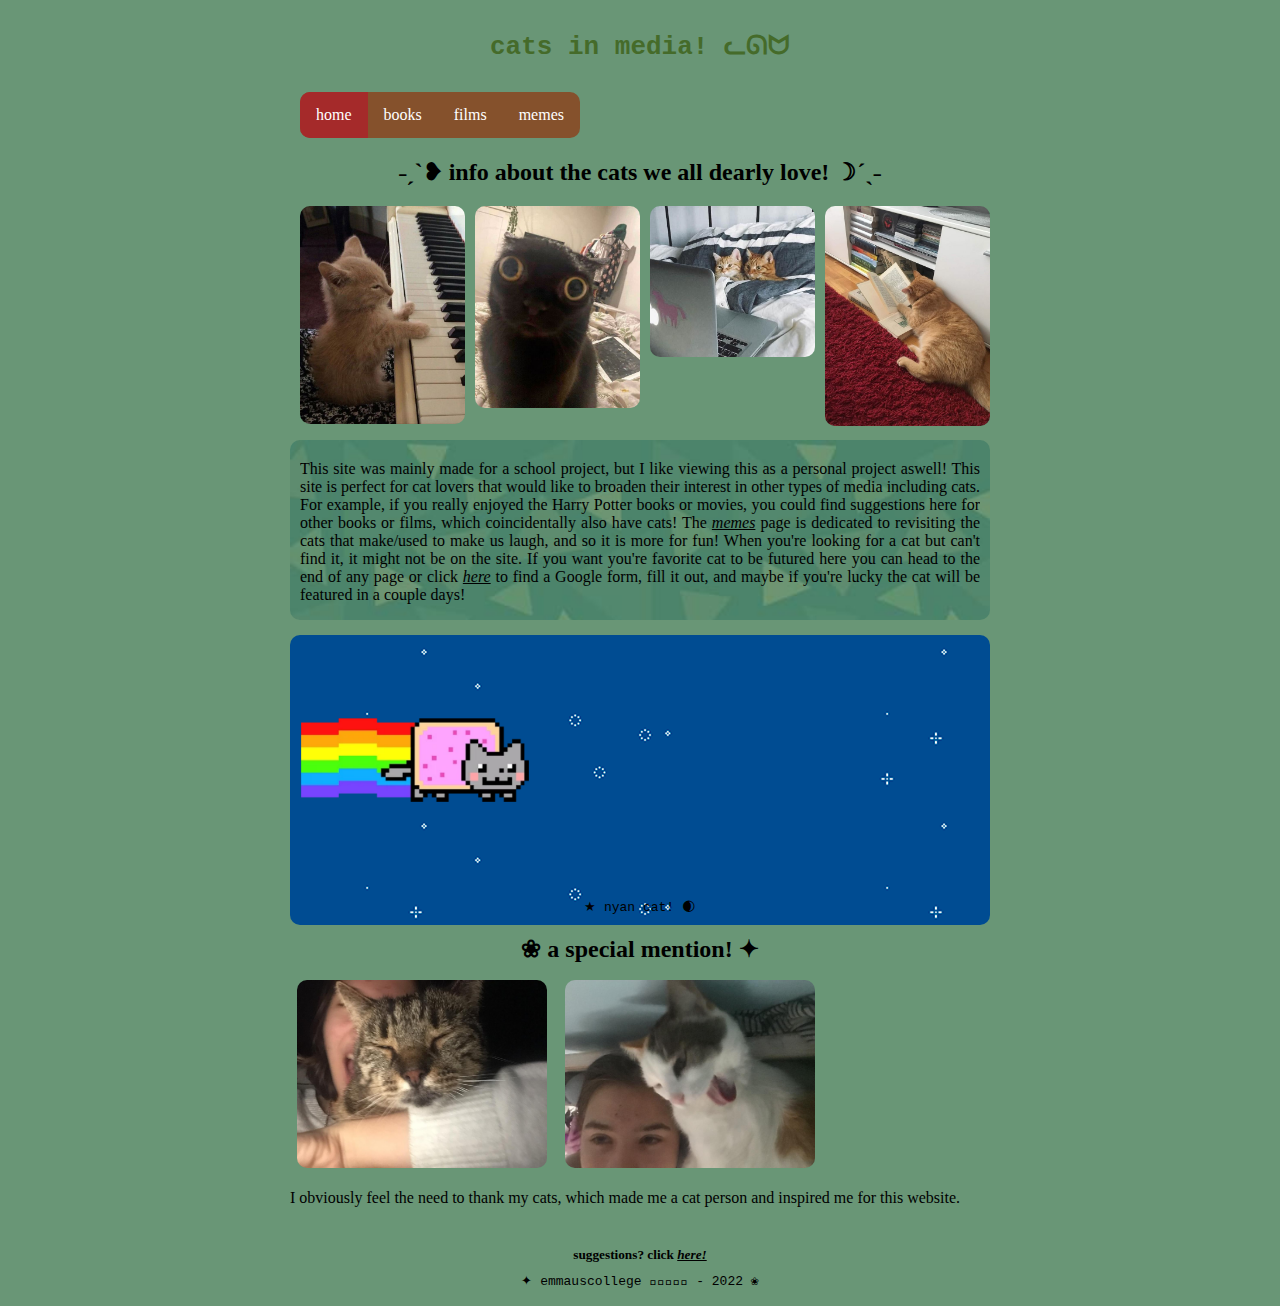
<file: index.html>
<!DOCTYPE html>

<html lang="en">

<head>
  <link rel="stylesheet" href="style.css" />
  <title>cats in media</title>
  <meta charset="UTF-8" />
</head>

<body>
  <div class="page">

    <header>
      <h1 class="title">cats in media! ᓚᘏᗢ</h1>
    </header>

    <nav>
      <ul>
        <li><a class="active" href="index.html">home</a></li>
        <li><a href="books.html">books</a></li>
        <li><a href="films.html">films</a></li>
        <li><a href="memes.html">memes</a></li>
      </ul>
    </nav>

    <div>
      <h2>˗ˏˋ❥ info about the cats we all dearly love! ☽´ˎ˗</h2>
    </div>

    <div class="row">
      <div class="column">
        <img src="afbeeldingen/cat playing piano.jpeg" class="cat_pictures_home">
      </div>
      <div class="column">
        <img src="afbeeldingen/silly cat.jpeg" class="cat_pictures_home">
      </div>
      <div class="column">
        <img src="afbeeldingen/cats watching laptop.jpeg" class="cat_pictures_home">
      </div>
      <div class="column">
        <img src="afbeeldingen/cat reading book.jpeg" class="cat_pictures_home">
      </div>
    </div>

    <div class="box">
      <p> This site was mainly made for a school project, but I like viewing this as a personal project aswell! This
        site is perfect for cat lovers that would like to broaden their interest in other types of media including cats.
        For example, if you really enjoyed the Harry Potter books or movies, you could find suggestions here for other
        books or films, which coincidentally also have cats! The <a href="memes.html"><em>memes</em></a> page is
        dedicated to revisiting the cats that make/used to make us laugh, and so it is more for fun! When you're looking
        for a cat but can't find it, it might not be on the site. If you want you're favorite cat to be futured here you
        can head to the end of any page or click <a href="suggestions.html"><em>here</em></a> to find a Google form,
        fill it out, and maybe if you're lucky the cat will be featured in a couple days!</p>
    </div>

    <div class="nyan_box">
      <img src="afbeeldingen/nyancat.png" class="nyan_cat">
      <p class="smalltext">★ nyan cat! 🌒︎</p>
    </div>

    <h2> ❀ a special mention! ✦ </h2>
    <img src="afbeeldingen/zebraa.jpg" class="mycat_pictures">
    <img src="afbeeldingen/plymochka.jpg" class="mycat_pictures">
    <p> I obviously feel the need to thank my cats, which made me a cat person and inspired me for this website. </p>
  </div>

  <footer>
    <h5>suggestions? click <a href="suggestions.html"><em>here!</em></a></h5>
    <p class="smalltext"> ✦ emmauscollege 𓍊𓋼𓍊𓋼𓍊 - 2022 ❀</p>
  </footer>


  </div>
</body>

</html>
</file>
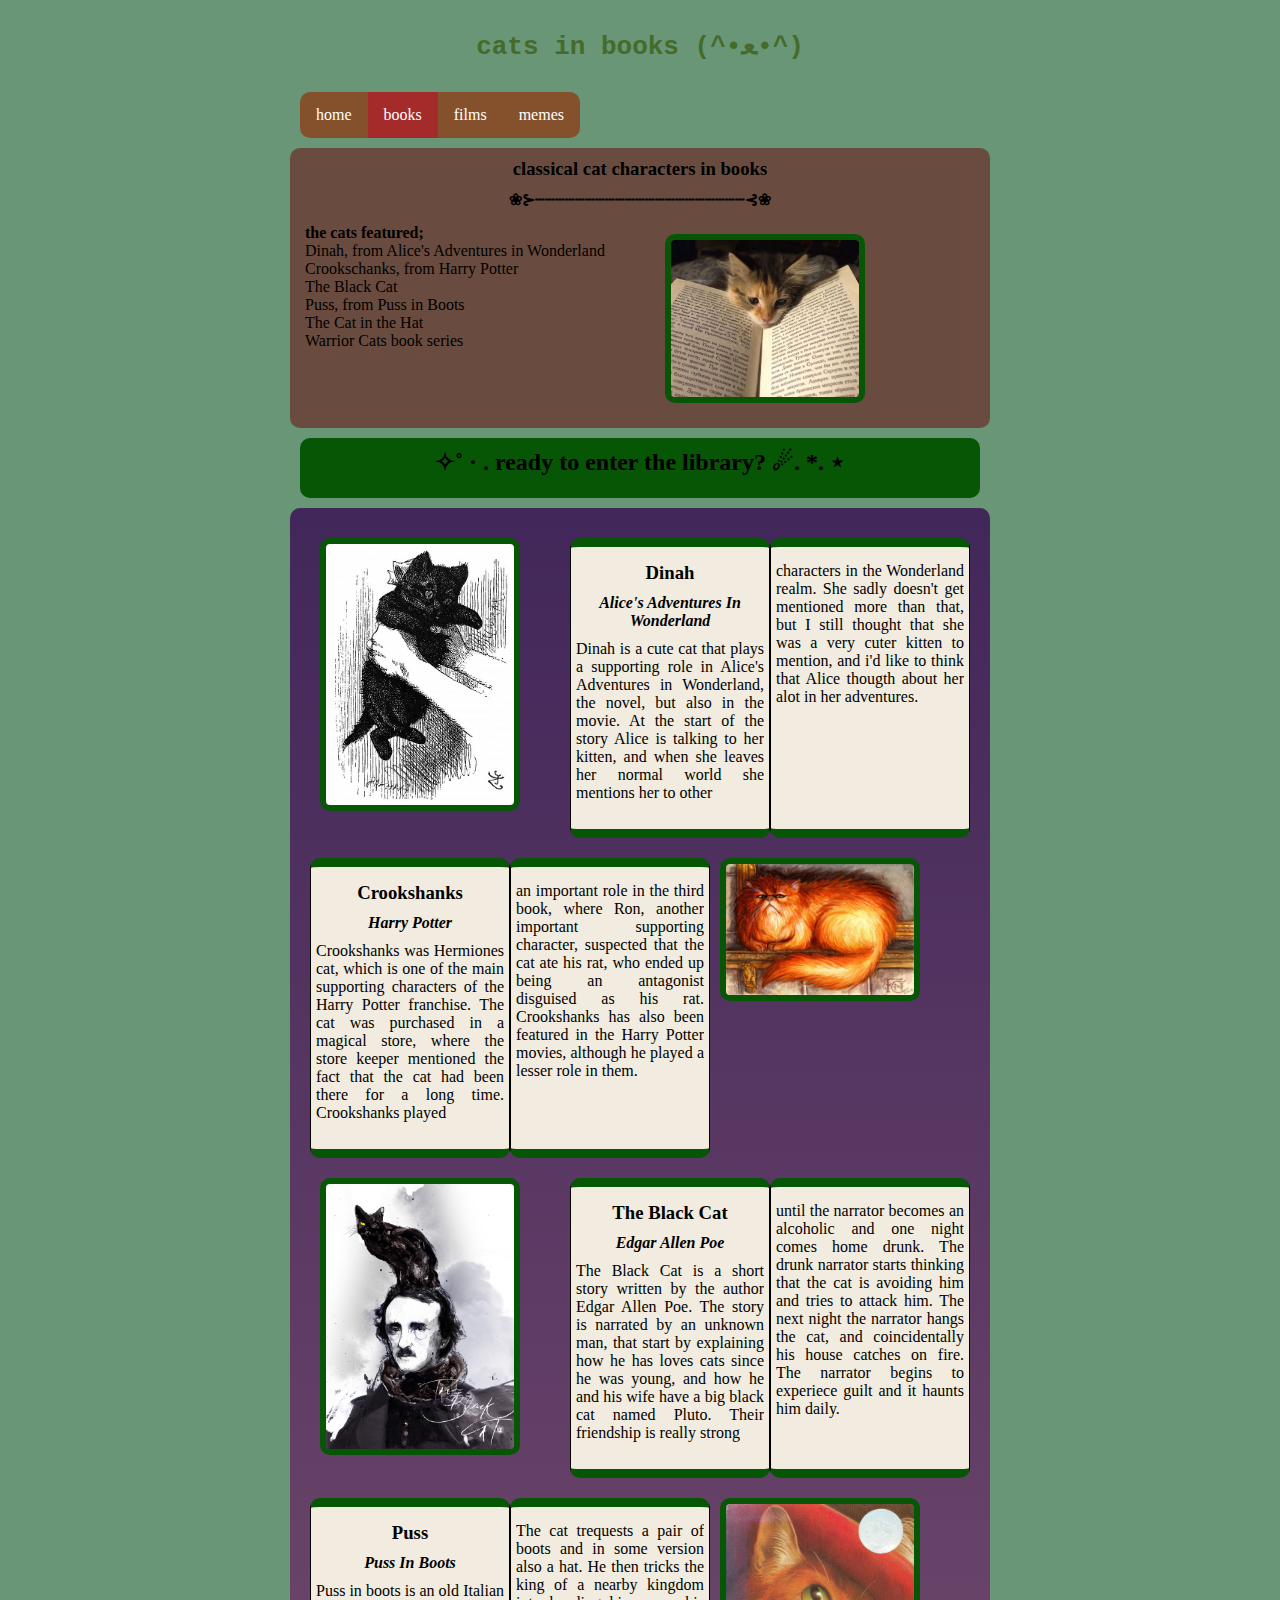
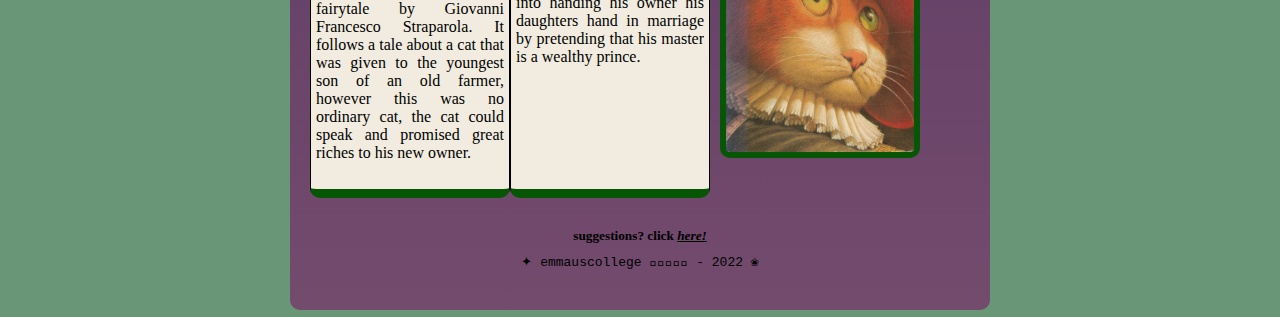
<file: books.html>
<!DOCTYPE html>

<html lang="en">

<head>
  <link rel="stylesheet" href="style.css" />
  <title>cats in media - books</title>
  <meta charset="UTF-8" />
</head>

<body>
  <div class="page" class="book_page">

    <header>
      <h1 class="title">cats in books (^•ﻌ•^) </h1>
    </header>

    <nav>
      <ul>
        <li><a href="index.html">home</a></li>
        <li><a class="active" href="books.html">books</a></li>
        <li><a href="films.html">films</a></li>
        <li><a href="memes.html">memes</a></li>
      </ul>
    </nav>

    <div class="intro_books">
      <div>
        <h3 class="headings">classical cat characters in books</h3>
        <h4 class="dividers">❀⊱┄┄┄┄┄┄┄┄┄┄┄┄┄┄┄┄┄┄┄┄┄⊰❀</h4>
      </div>

      <div class="row2">
        <div class="column2">
          <h4> the cats featured;</h4>
          <li> Dinah, from Alice's Adventures in Wonderland</li>
          <li> Crookschanks, from Harry Potter</li>
          <li> The Black Cat
          <li> Puss, from Puss in Boots</li>
          <li> The Cat in the Hat</li>
          <li> Warrior Cats book series </li>
        </div>

        <div class="column2">
          <img src="afbeeldingen/catwithbook.jpg" class="cat_pictures_books">
        </div>
      </div>
    </div>

    <div class="library_divider">
      <h2>✧˚ · . ready to enter the library? ☄. *. ⋆</h2>
    </div>


    <div class="info_books">
      <div class="pages">
        <div class="page_box">
          <h3> Dinah </h3>
          <h4 class="dividers"> <em>Alice's Adventures In Wonderland</em></h4>
          <p> Dinah is a cute cat that plays a supporting role in Alice's Adventures in Wonderland, the novel, but also
            in the movie. At the start of the story Alice is talking to her kitten, and when she leaves her normal world
            she mentions her to other </p>
        </div>
        <div class="page_box">
          <p> characters in the Wonderland realm. She sadly doesn't get mentioned more than that, but I still thought
            that she was a very cuter kitten to mention, and i'd like to think that Alice thougth about her alot in her
            adventures.</p>
        </div>
      </div>


      <div class="pages2">
        <div class="page_box">
          <h3> Crookshanks </h3>
          <h4 class="dividers"> <em>Harry Potter</em></h4>
          <p> Crookshanks was Hermiones cat, which is one of the main supporting characters of the Harry Potter
            franchise. The cat was purchased in a magical store, where the store keeper mentioned the fact that the cat
            had been there for a long time. Crookshanks played </p>
        </div>
        <div class="page_box">
          <p> an important role in the third book, where Ron, another important supporting character, suspected that the
            cat ate his rat, who ended up being an antagonist disguised as his rat. Crookshanks has also been featured
            in the Harry Potter movies, although he played a lesser role in them. </p>
        </div>
      </div>

      <div>
        <img src="afbeeldingen/dinah.jpg" class="cat_pictures_books">
      </div>

      <div class="pages3">
        <div class="page_box">
          <h3> The Black Cat </h3>
          <h4 class="dividers"> <em>Edgar Allen Poe</em></h4>
          <p> The Black Cat is a short story written by the author Edgar Allen Poe. The story is narrated by an unknown
            man, that start by explaining how he has loves cats since he was young, and how he and his wife have a big
            black cat named Pluto. Their friendship is really strong </p>
        </div>
        <div class="page_box">
          <p> until the narrator becomes an alcoholic and one night comes home drunk. The drunk narrator starts thinking
            that the cat is avoiding him and tries to attack him. The next night the narrator hangs the cat, and
            coincidentally his house catches on fire. The narrator begins to experiece guilt and it haunts him daily.
          </p>
        </div>
      </div>

      <div>
        <img src="afbeeldingen/crookshanks.jpg" class="cat_pictures_books">
      </div>

      <div class="pages4">
        <div class="page_box">
          <h3> Puss </h3>
          <h4 class="dividers"> <em>Puss In Boots</em></h4>
          <p> Puss in boots is an old Italian fairytale by Giovanni Francesco Straparola. It follows a tale about a cat
            that was given to the youngest son of an old farmer, however this was no ordinary cat, the cat could speak
            and promised great riches to his new owner. </p>
        </div>
        <div class="page_box">
          <p> The cat trequests a pair of boots and in some version also a hat. He then tricks the king of a nearby
            kingdom into handing his owner his daughters hand in marriage by pretending that his master is a wealthy
            prince.</p>
        </div>
      </div>

      <div>
        <img src="afbeeldingen/theblackcat.jpg" class="cat_pictures_books">
      </div>

      <div>
        <img src="afbeeldingen/puss.jpg" class="cat_pictures_books">
      </div>


      </article>

      <footer>
        <h5>suggestions? click <a href="suggestions.html"><em>here!</em></a></h5>
        <p class="smalltext"> ✦ emmauscollege 𓍊𓋼𓍊𓋼𓍊 - 2022 ❀</p>

      </footer>

    </div>
</body>

</html>
</file>
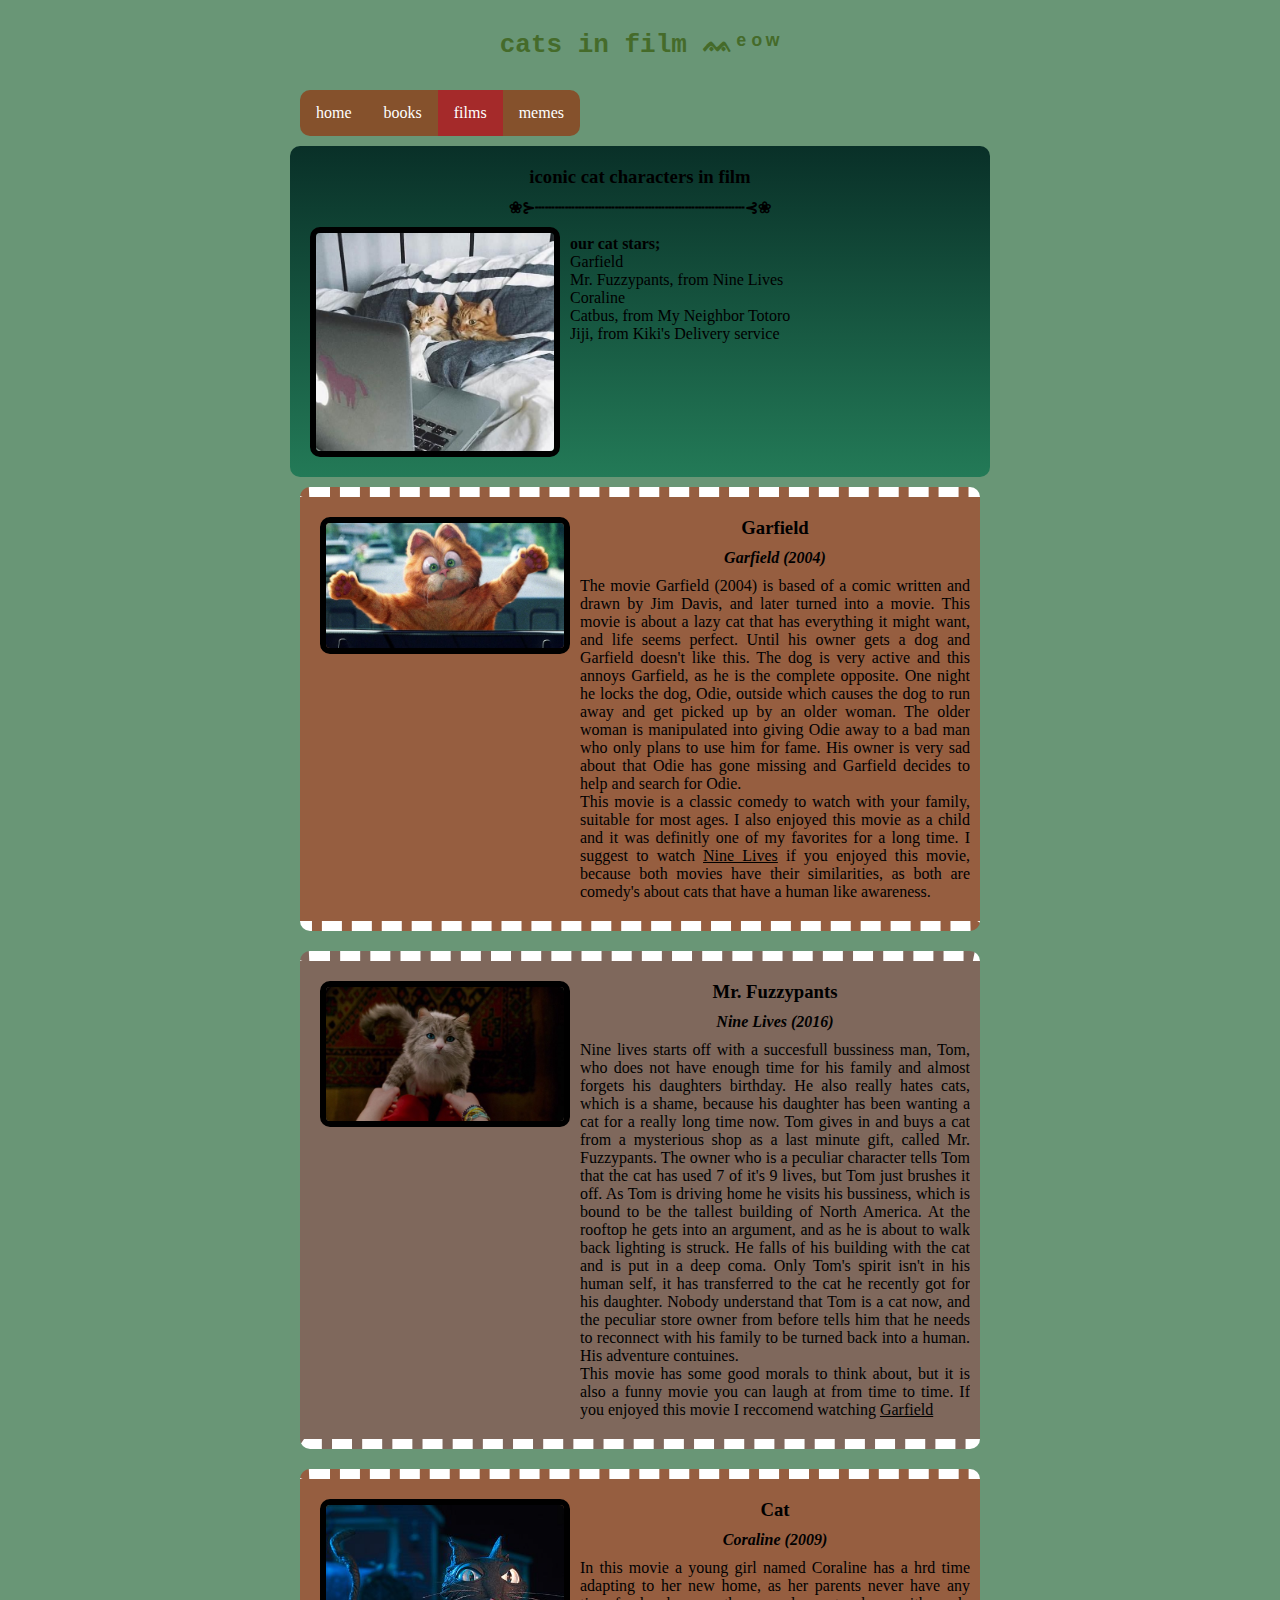
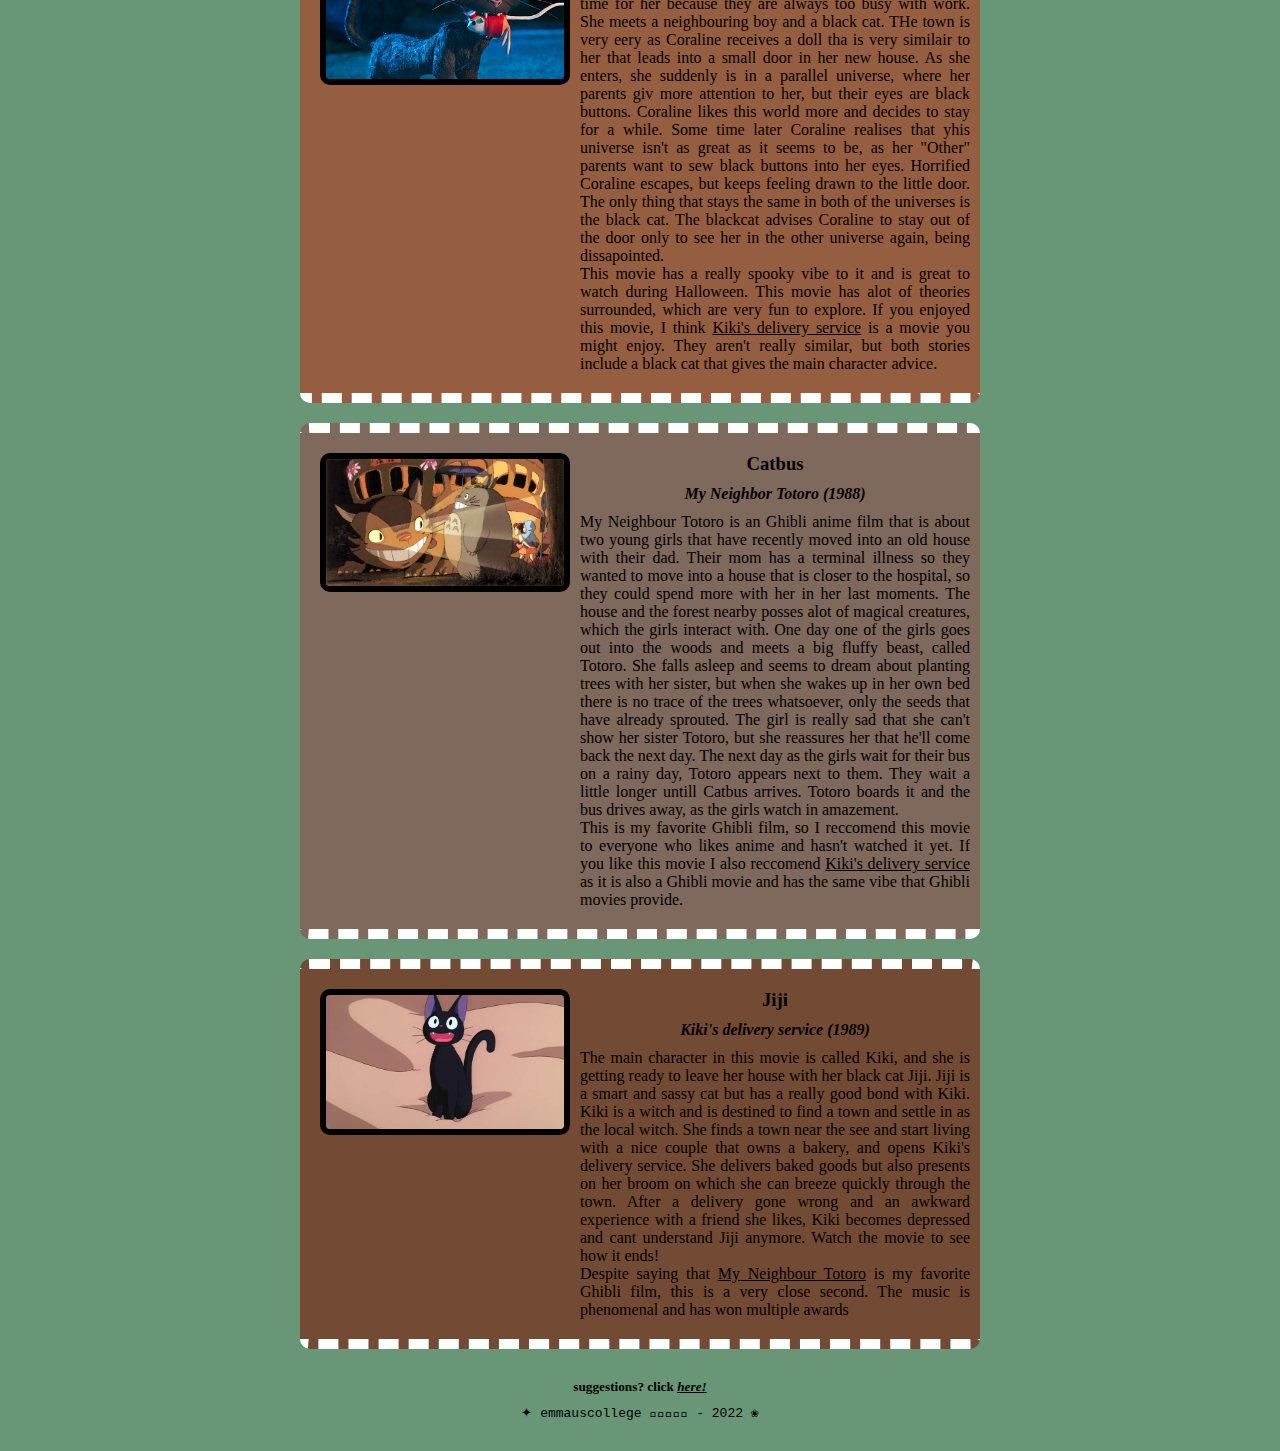
<file: films.html>
<!DOCTYPE html>

<html lang="en">

<head>
  <link rel="stylesheet" href="style.css" />
  <title>cats in media - films</title>
  <meta charset="UTF-8" />
</head>

<body>
  <div class="page">

    <header>
      <h1 class="title">cats in film ᨐᵉᵒʷ</h1>
    </header>

    <nav>
      <ul>
        <li><a href="index.html">home</a></li>
        <li><a href="books.html">books</a></li>
        <li><a class="active" href="films.html">films</a></li>
        <li><a href="memes.html">memes</a></li>
      </ul>
    </nav>

    <div class="intro_film">
      <h3 class="headings">iconic cat characters in film</h3>
      <h4 class="dividers">❀⊱┄┄┄┄┄┄┄┄┄┄┄┄┄┄┄┄┄┄┄┄┄⊰❀</h4>

      <img src="afbeeldingen/cats watching laptop.jpeg" class="cat_pictures_films">
      <br>
      <h4>our cat stars;</h4>
      <li>Garfield</li>
      <li>Mr. Fuzzypants, from Nine Lives</li>
      <li>Coraline</li>
      <li>Catbus, from My Neighbor Totoro</li>
      <li>Jiji, from Kiki's Delivery service</li>
    </div>

    <div id="filmtape">
      <img src="afbeeldingen/garfield.jpg" class="cat_pictures_films">
      <h3>Garfield</h3>
      <h4 class="dividers"> <em>Garfield (2004)</em></h4>
      <p> The movie Garfield (2004) is based of a comic written and drawn by Jim Davis, and later turned into a movie.
        This movie is about a lazy cat that has everything it might want, and life seems perfect. Until his owner gets a
        dog and Garfield doesn't like this. The dog is very active and this annoys Garfield, as he is the complete
        opposite. One night he locks the dog, Odie, outside which causes the dog to run away and get picked up by an
        older woman. The older woman is manipulated into giving Odie away to a bad man who only plans to use him for
        fame. His owner is very sad about that Odie has gone missing and Garfield decides to help and search for
        Odie.<br>This movie is a classic comedy to watch with your family, suitable for most ages. I also enjoyed this
        movie as a child and it was definitly one of my favorites for a long time. I suggest to watch <a
          href=#filmtape2>Nine Lives</a> if you enjoyed this movie, because both movies have their similarities, as both
        are comedy's about cats that have a human like awareness. </p>
    </div>

    <div id="filmtape2">
      <img src="afbeeldingen/mr.fuzzypants.jpg" class="cat_pictures_films">
      <h3>Mr. Fuzzypants</h3>
      <h4 class="dividers"> <em>Nine Lives (2016)</em></h4>
      <p> Nine lives starts off with a succesfull bussiness man, Tom, who does not have enough time for his family and
        almost forgets his daughters birthday. He also really hates cats, which is a shame, because his daughter has
        been wanting a cat for a really long time now. Tom gives in and buys a cat from a mysterious shop as a last
        minute gift, called Mr. Fuzzypants. The owner who is a peculiar character tells Tom that the cat has used 7 of
        it's 9 lives, but Tom just brushes it off. As Tom is driving home he visits his bussiness, which is bound to be
        the tallest building of North America. At the rooftop he gets into an argument, and as he is about to walk back
        lighting is struck. He falls of his building with the cat and is put in a deep coma. Only Tom's spirit isn't in
        his human self, it has transferred to the cat he recently got for his daughter. Nobody understand that Tom is a
        cat now, and the peculiar store owner from before tells him that he needs to reconnect with his family to be
        turned back into a human. His adventure contuines.<br> This movie has some good morals to think about, but it is
        also a funny movie you can laugh at from time to time. If you enjoyed this movie I reccomend watching <a
          href=#filmtape>Garfield</a></p>
    </div>

    <div id="filmtape4">
      <img src="afbeeldingen/coraline.jpg" class="cat_pictures_films">
      <h3>Cat</h3>
      <h4 class="dividers"> <em>Coraline (2009)</em></h4>
      <p> In this movie a young girl named Coraline has a hrd time adapting to her new home, as her parents never have
        any time for her because they are always too busy with work. She meets a neighbouring boy and a black cat. THe
        town is very eery as Coraline receives a doll tha is very similair to her that leads into a small door in her
        new house. As she enters, she suddenly is in a parallel universe, where her parents giv more attention to her,
        but their eyes are black buttons. Coraline likes this world more and decides to stay for a while. Some time
        later Coraline realises that yhis universe isn't as great as it seems to be, as her "Other" parents want to sew
        black buttons into her eyes. Horrified Coraline escapes, but keeps feeling drawn to the little door. The only
        thing that stays the same in both of the universes is the black cat. The blackcat advises Coraline to stay out
        of the door only to see her in the other universe again, being dissapointed.<br>
        This movie has a really spooky vibe to it and is great to watch during Halloween. This movie has alot of
        theories surrounded, which are very fun to explore. If you enjoyed this movie, I think <a href=#filmtape6>Kiki's
          delivery service</a> is a movie you might enjoy. They aren't really similar, but both stories include a black
        cat that gives the main character advice.</p>
    </div>

    <div id="filmtape5">
      <img src="afbeeldingen/catbus.webp" class="cat_pictures_films">
      <h3>Catbus</h3>
      <h4 class="dividers"> <em>My Neighbor Totoro (1988)</em></h4>
      <p> My Neighbour Totoro is an Ghibli anime film that is about two young girls that have recently moved into an old
        house with their dad. Their mom has a terminal illness so they wanted to move into a house that is closer to the
        hospital, so they could spend more with her in her last moments. The house and the forest nearby posses alot of
        magical creatures, which the girls interact with. One day one of the girls goes out into the woods and meets a
        big fluffy beast, called Totoro. She falls asleep and seems to dream about planting trees with her sister, but
        when she wakes up in her own bed there is no trace of the trees whatsoever, only the seeds that have already
        sprouted. The girl is really sad that she can't show her sister Totoro, but she reassures her that he'll come
        back the next day. The next day as the girls wait for their bus on a rainy day, Totoro appears next to them.
        They wait a little longer untill Catbus arrives. Totoro boards it and the bus drives away, as the girls watch in
        amazement.<br> This is my favorite Ghibli film, so I reccomend this movie to everyone who likes anime and hasn't
        watched it yet. If you like this movie I also reccomend <a href=#filmtape6>Kiki's delivery service</a> as it is
        also a Ghibli movie and has the same vibe that Ghibli movies provide.</p>
    </div>

    <div id="filmtape6">
      <img src="afbeeldingen/jiji.webp" class="cat_pictures_films">
      <h3>Jiji</h3>
      <h4 class="dividers"> <em>Kiki's delivery service (1989)</em></h4>
      <p> The main character in this movie is called Kiki, and she is getting ready to leave her house with her black
        cat Jiji. Jiji is a smart and sassy cat but has a really good bond with Kiki. Kiki is a witch and is destined to
        find a town and settle in as the local witch. She finds a town near the see and start living with a nice couple
        that owns a bakery, and opens Kiki's delivery service. She delivers baked goods but also presents on her broom
        on which she can breeze quickly through the town. After a delivery gone wrong and an awkward experience with a
        friend she likes, Kiki becomes depressed and cant understand Jiji anymore. Watch the movie to see how it ends!
        <br> Despite saying that <a href=#filmtape5>My Neighbour Totoro</a> is my favorite Ghibli film, this is a very
        close second. The music is phenomenal and has won multiple awards</p>
    </div>


    <footer>
      <h5>suggestions? click <a href="suggestions.html"><em>here!</em></a></h5>
      <p class="smalltext"> ✦ emmauscollege 𓍊𓋼𓍊𓋼𓍊 - 2022 ❀</p>
    </footer>

  </div>
</body>

</html>
</file>
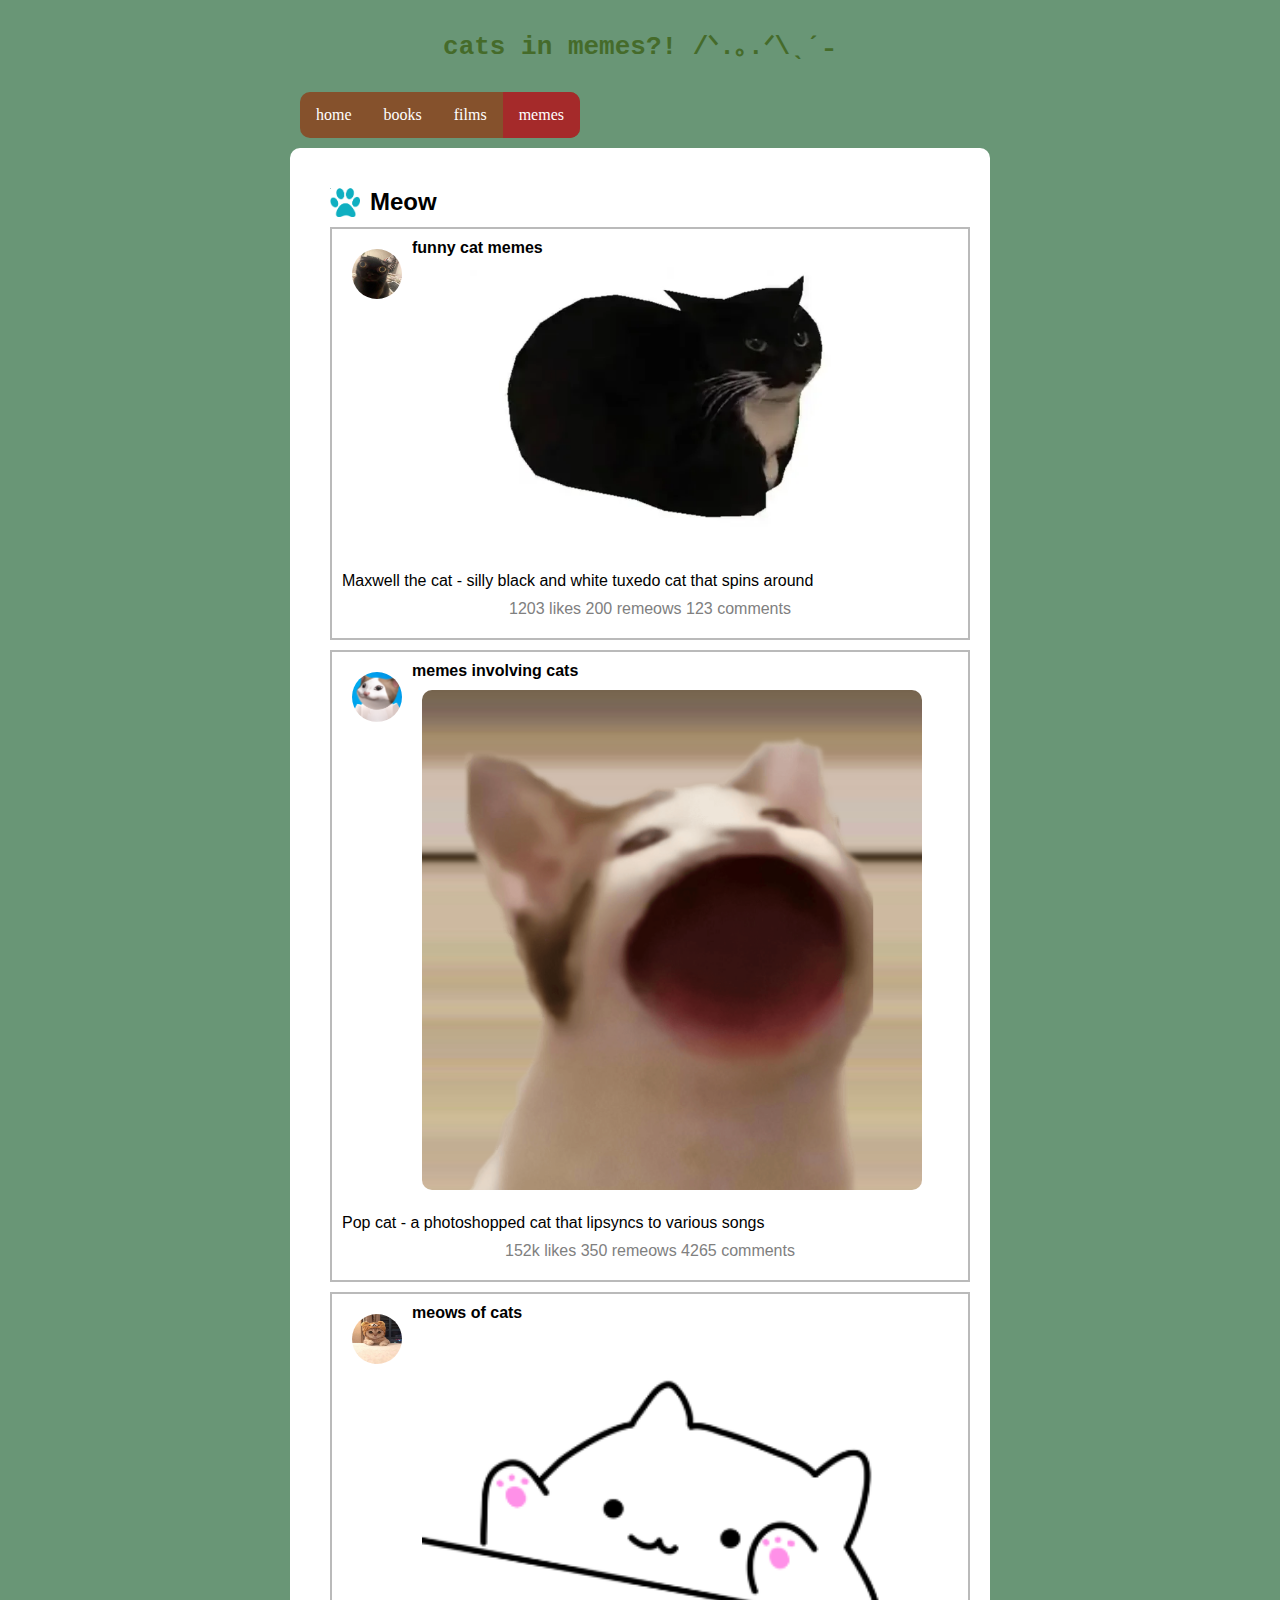
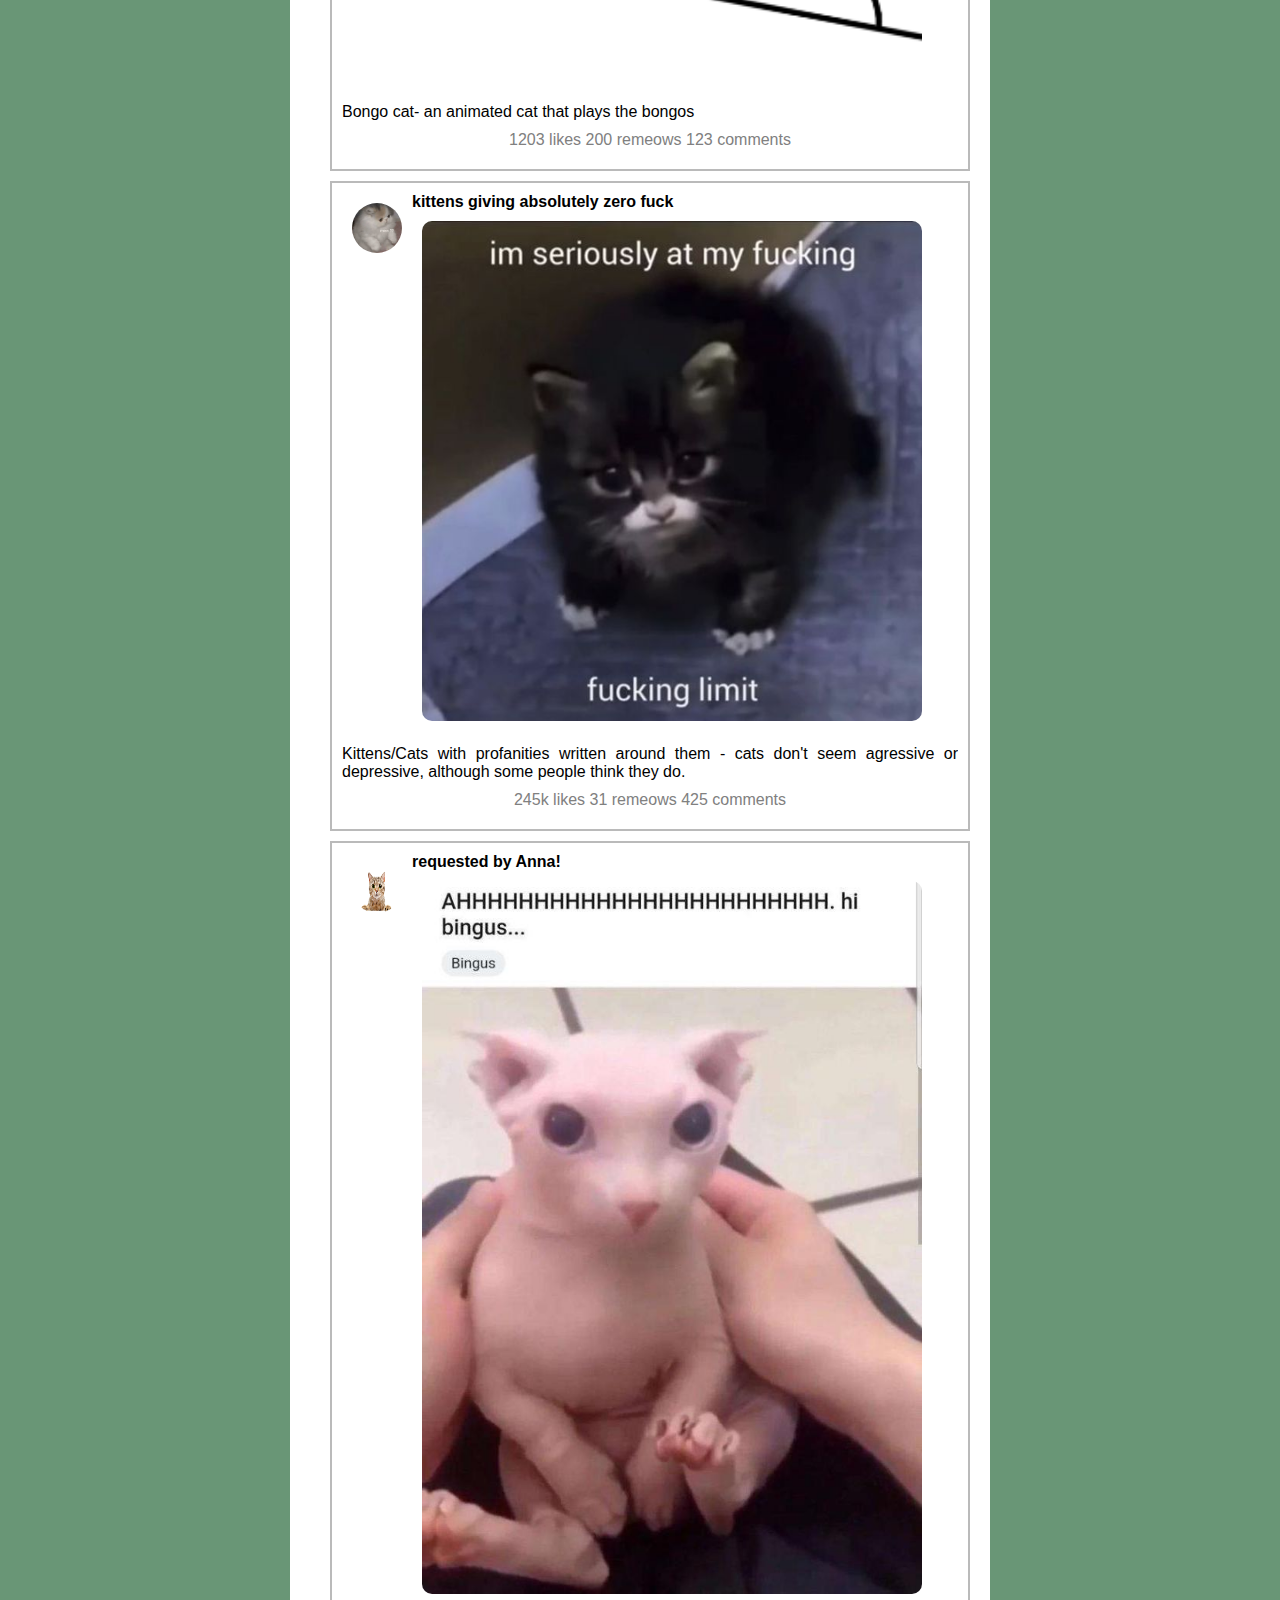
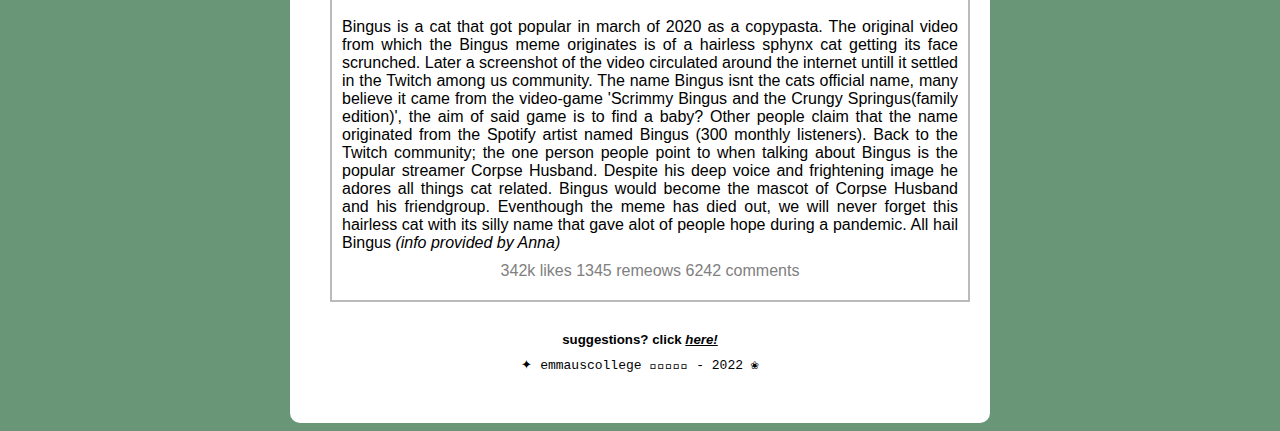
<file: memes.html>
<!DOCTYPE HTML>
<html lang="en">

<head>
  <link rel="stylesheet" href="style.css" />
  <title>cats in media - memes</title>
  <meta charset="UTF-8" />
</head>

<body>
  <div class="page">

    <header>
      <h1 class="title">cats in memes?! /ᐠ.｡.ᐟ\ˎˊ˗</h1>
    </header>

    <nav>
      <ul>
        <li><a href="index.html">home</a></li>
        <li><a href="books.html">books</a></li>
        <li><a href="films.html">films</a></li>
        <li><a class="active" href="memes.html">memes</a></li>
      </ul>
    </nav>

    <div class="meow">
      <img src="afbeeldingen/logopaw.png" class="logo">
      <h2 class="title_memes">Meow</h2>
      <div class="memepost">
        <img src="afbeeldingen/silly cat.jpeg" class="pfp">
        <h4 class="header_memes"> funny cat memes</h4>
        <img src="afbeeldingen/maxwell the cat.webp" class="catmeme">
        <p>Maxwell the cat - silly black and white tuxedo cat that spins around</p>
        <p class="meow_stats"> 1203 likes 200 remeows 123 comments</p>
      </div>

      <div class="memepost">
        <img src="afbeeldingen/popcatpfp.png" class="pfp">
        <h4 class="header_memes"> memes involving cats</h4>
        <img src="afbeeldingen/popcat.png" class="catmeme">
        <p>Pop cat - a photoshopped cat that lipsyncs to various songs</p>
        <p class="meow_stats"> 152k likes 350 remeows 4265 comments</p>
      </div>

      <div class="memepost">
        <img src="afbeeldingen/pfp3.jpeg" class="pfp">
        <h4 class="header_memes"> meows of cats</h4>
        <img src="afbeeldingen/bongo cat.png" class="catmeme">
        <p>Bongo cat- an animated cat that plays the bongos</p>
        <p class="meow_stats"> 1203 likes 200 remeows 123 comments</p>
      </div>

      <div class="memepost">
        <img src="afbeeldingen/pfp4.jpeg" class="pfp">
        <h4 class="header_memes"> kittens giving absolutely zero fuck</h4>
        <img src="afbeeldingen/kitten.jpeg" class="catmeme">
        <p>Kittens/Cats with profanities written around them - cats don't seem agressive or depressive, although some
          people think they do. </p>
        <p class="meow_stats"> 245k likes 31 remeows 425 comments</p>
      </div>

      <div class="memepost">
        <img src="afbeeldingen/cat pfpf.webp" class="pfp">
        <h4 class="header_memes"> requested by Anna! </h4>
        <img src="afbeeldingen/bingus.jpg" class="catmeme">
        <p>Bingus is a cat that got popular in march of 2020 as a copypasta. The original video from which the Bingus
          meme originates is of a hairless sphynx cat getting its face scrunched. Later a screenshot of the video
          circulated around the internet untill it settled in the Twitch among us community. The name Bingus isnt the
          cats official name, many believe it came from the video-game 'Scrimmy Bingus and the Crungy Springus(family
          edition)', the aim of said game is to find a baby? Other people claim that the name originated from the
          Spotify artist named Bingus (300 monthly listeners). Back to the Twitch community; the one person people point
          to when talking about Bingus is the popular streamer Corpse Husband. Despite his deep voice and frightening
          image he adores all things cat related. Bingus would become the mascot of Corpse Husband and his friendgroup.
          Eventhough the meme has died out, we will never forget this hairless cat with its silly name that gave alot of
          people hope during a pandemic. All hail Bingus <em>(info provided by Anna)</em></p>
        <p class="meow_stats"> 342k likes 1345 remeows 6242 comments</p>
      </div>

      <footer>
        <h5>suggestions? click <a href="suggestions.html"><em>here!</em></a></h5>
        <p class="smalltext"> ✦ emmauscollege 𓍊𓋼𓍊𓋼𓍊 - 2022 ❀</p>
      </footer>

    </div>

</body>

</html>
</file>
<file: style.css>
html, body {                      
  margin: 0px;                    
  background-color: #699676;
  scroll-behavior: smooth; 
}  

body * {                          
  overflow: hidden;               
  box-sizing: border-box;         
  margin: 0px; 
}


.page {
  width: 700px;                  
  margin: 10px auto;              
}



header, footer {                  
  margin: 10px 0px;
}

main {                       
  text-align: justify;           
}

h1, h2, h3, h5 {                      
  margin: 10px 0px; 
  text-align: center;
  position:relative;
} 

p {
  margin: 10px 0px;
  text-align: justify;            
}


.smalltext {
    text-align: center;
    font-family:monospace;
}

nav ul {
    list-style-type: none;
    margin: 10px;
    padding: 0;
    background-color: #85512c;
    overflow: hidden;
    border-radius: 10px;
    width:280px;
}

nav ul li {
    float: left;
}

nav li a {
    display: block;
    color: white;
    text-align: center;
    padding: 14px 16px;
    text-decoration: none;
    
}

nav li a:hover {
    background-color: #964040;
}

nav li a.active {
    background-color: brown;
}

.title{
  font-family:monospace;
  color:rgb(69, 107, 42)
}

a{
  color:black;
}

a:hover{
  color:#ffffff;
}

.headings{
  text-align: center;
}

.dividers{
  text-align: center;
}

footer{
  margin: auto;
  width: 50%;
  padding: 10px;
}

/*this is for home page*/
.cat_pictures_home{
  width: 100%;
  margin:5px;
  border-radius:10px;
}

.column {
  float: left;
  flex: 25%;
  padding: 5px;
}

.row {
  display: flex;
}

.box{
  background-image: url(afbeeldingen/acnh2opacity.jpg);
  background-size: 1500px;
  height: 180px;
  border-radius: 10px;
  padding: 10px;
  margin-bottom: 15px;
}

.nyan_box{
  background-image: url(afbeeldingen/nyancatbggif.gif);
  border-radius: 10px;
}

.nyan_cat{
  height: 250px;
  width: 250px;
  animation-name: nyancat;
  animation-duration: 4s;
  position: relative;
  animation-iteration-count: infinite;
}

@keyframes nyancat{
  0%   {left:5px; transform: rotate(0deg);}
  25%  {left: 400px; transform: rotate(0deg);}
  50%  {left:400px; transform: rotate(180deg);}
  75%  {left:5px; transform: rotate(180deg);}
  100% {left:5px; transform: rotate(0deg);}
}

.mycats_box{
  height: 300px;
}

.mycat_pictures{
  width: 250px;
  border-radius: 10px;
  margin: 7px;
}


/*this is for subpage books*/
.intro_books{
  background-color: #694c3f;
  border-radius: 10px;
}

.library_divider{
  background-color: #065606;
  height: 60px;
  border-radius: 10px;
  position: relative;
  margin: 10px;
}

.info_books{
  background-image: linear-gradient(#42275a, #734b6d);
  border-radius: 10px;
  padding: 20px;
}

.cat_pictures_books{
  width: 200px;
  border-radius:10px;
  margin: 10px;
  float: left;
  border: 6px solid #065606;
}

.pages, .pages3, .pages5{
  float: right;
}

.pages2, .pages4{
  float: left;
}

.page_box{
  background-color: #f1ecdf;
  width: 200px;
  height: 300px;
  border-radius: 10px;
  padding: 5px;
  float: left;
  margin-top: 10px;
  margin-bottom: 10px;
  border-top: solid 9px #065606;
  border-bottom: solid 9px #065606;
  border-left: solid 1px black;
  border-right: solid 1px black;
  overflow: auto;
}

.row2{
  display: flex;
}

.column2{
  flex: 50%;
  padding: 15px;
}

/* this is for sub page films */
.intro_film{
  background-image: linear-gradient(#093028, #237A57);
  border-radius: 10px;
  padding: 10px;
}
  
.cat_pictures_films{
  width: 250px;
  border-radius:10px;
  margin: 10px;
  float: left;
  border: 6px solid #000000;
  position: relative;  
}

#filmtape, #filmtape4 {
  background:#965e40;
  padding: 10px;
  margin: 10px;
  border-radius: 10px;
  border-top: dashed white 10px;
  border-bottom: dashed white 10px;
  float: right;
}

#filmtape2, #filmtape5 {
  background:#7f685c;
  padding: 10px;
  margin: 10px;
  border-radius: 10px;
  border-top: dashed white 10px;
  border-bottom: dashed white 10px;
  float: right;
}

#filmtape3, #filmtape6 {
  background:#734b35;
  padding: 10px;
  margin: 10px;
  border-radius: 10px;
  border-top: dashed white 10px;
  border-bottom: dashed white 10px;
  float: right;
}

/*subpage memes*/

.meow{
  background-color: white;
  border-radius: 10px;
  font-family: Arial, Helvetica, sans-serif;
  padding: 30px;
}

.logo{
  width: 30px;
  margin: 10px;
  float: left;
}

.title_memes, .header_memes{
  text-align: left;
}

.memepost{
  width: 640px;
  padding: 10px;
  margin: 10px;
  border: solid 2px #bababa;
}

.meow_stats{
color: grey;  
text-align: center;
}

.pfp{
  width: 50px;
  height: 50px;
  border-radius:100%;
  margin: 10px;
  float: left;
}

.catmeme{
  width: 500px;
  border-radius: 10px;
  margin: 10px;
}


/* this is for suggestions */
.suggestions{
  background-color: #ababde;
  border-radius: 10px;
  width: 900px;
  height: 900px;
  margin: 10px auto;  
}

.jijigif_home{
  width:200px;
  transition:1s;
}


.jijigif_home:hover{
  width:220px;
}
</file>
